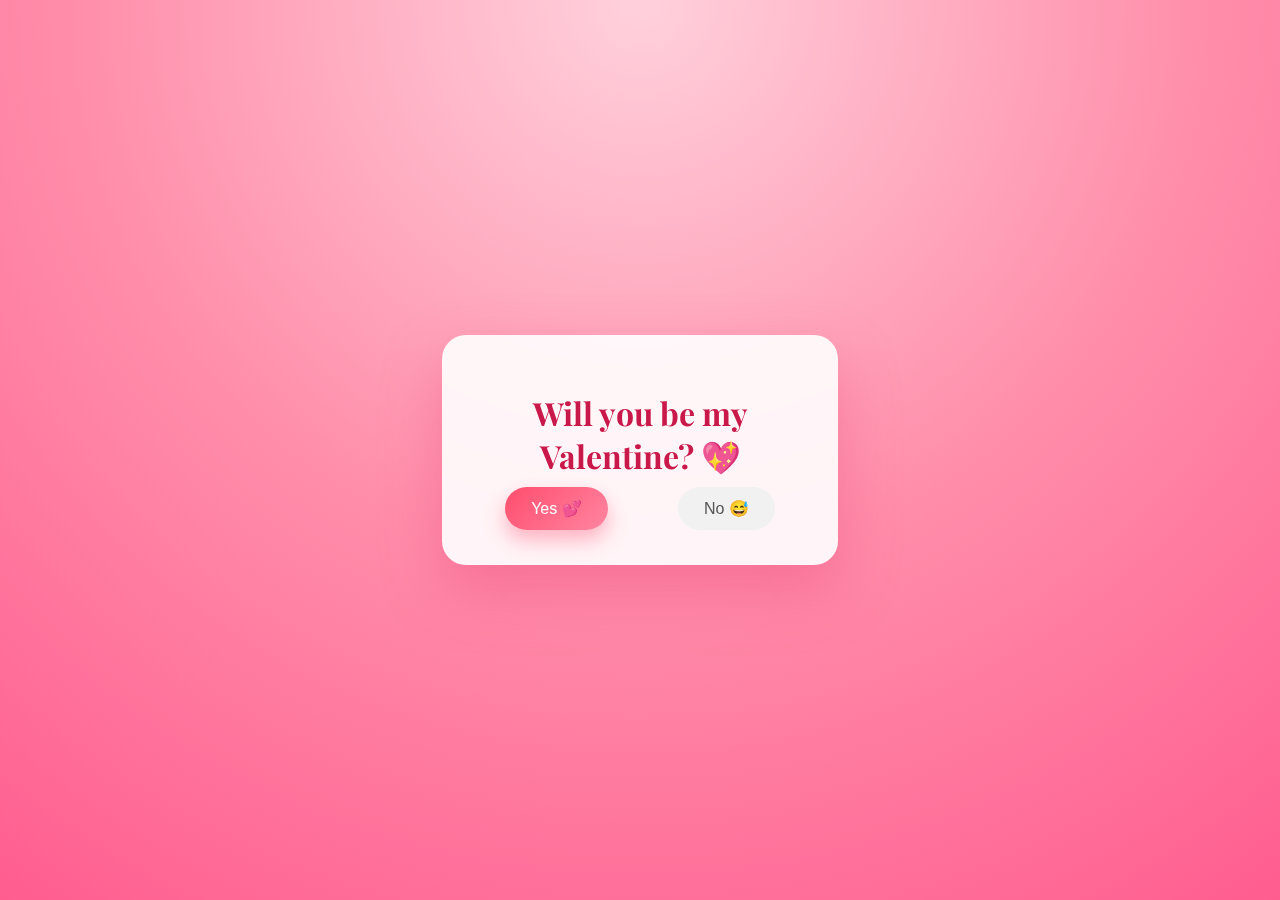
<file: index.html>
<!DOCTYPE html>
<html lang="en">
<head>
  <meta charset="UTF-8">
    <!-- Disable obvious preview content -->
<meta property="og:title" content=" " />
<meta property="og:description" content=" " />
<meta property="og:image" content="https://dummyimage.com/1200x630/ffffff/ffffff.png" />
<meta property="og:url" content="https://ebisushil.github.io/open2/" />
<meta property="og:type" content="website" />

<!-- Optional: neutral page title -->
  <title>Be My Valentine 💖</title>
  <meta name="viewport" content="width=device-width, initial-scale=1.0">
  <link rel="stylesheet" href="style.css">
</head>

<body>

  <div class="box">
    <h1>Will you be my Valentine? 💖</h1>

    <div class="buttons">
      <button id="yesBtn" onclick="yesClicked()">Yes 💕</button>
      <button id="noBtn" onmouseover="moveNo()">No 😅</button>
    </div>

    <div id="message" style="display:none;">
      YAY!! 💫<br>
      You just made my heart so happy 💖
    </div>
  </div>

  <script>
    function yesClicked() {
      document.getElementById("message").style.display = "block";
      startHearts();

      const phoneNumber = "917397222525"; // ✅ correct format
      const message = encodeURIComponent(
        "Alright😏\nI'll be your Valentine 💕"
      );

      setTimeout(() => {
        window.open(
          `https://wa.me/${phoneNumber}?text=${message}`,
          "_blank"
        );
      }, 800);
    }

    function moveNo() {
      const btn = document.getElementById("noBtn");
      const x = Math.random() * (window.innerWidth - 120);
      const y = Math.random() * (window.innerHeight - 60);
      btn.style.position = "absolute";
      btn.style.left = x + "px";
      btn.style.top = y + "px";
    }

    function startHearts() {
      setInterval(() => {
        const heart = document.createElement("div");
        heart.className = "heart";
        heart.innerHTML = "❤️";
        heart.style.left = Math.random() * 100 + "vw";
        heart.style.fontSize = (16 + Math.random() * 20) + "px";
        document.body.appendChild(heart);

        setTimeout(() => heart.remove(), 6000);
      }, 300);
    }
  </script>

</body>
</html>
</file>
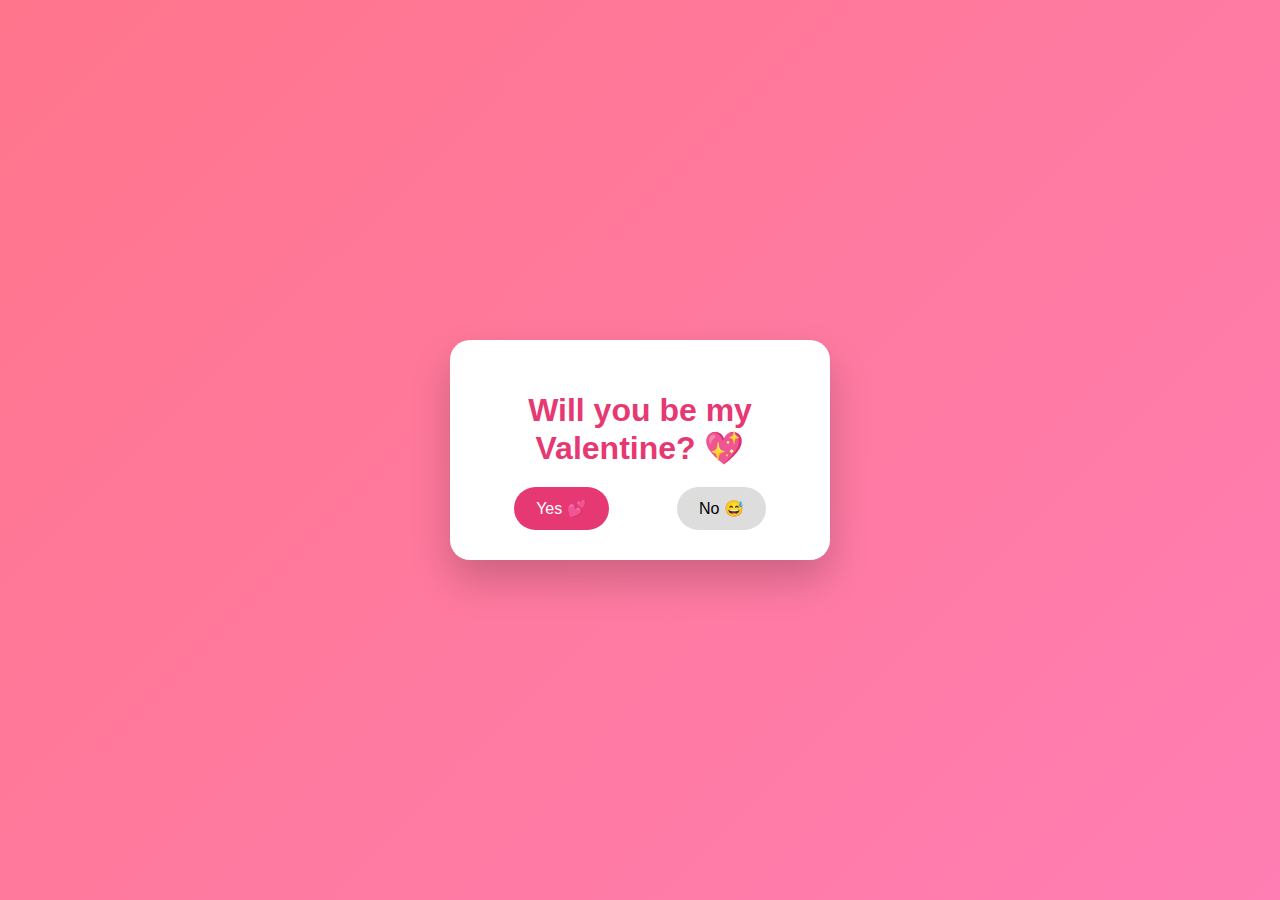
<file: open.html>
<!DOCTYPE html>
<html lang="en">
<head>
  <meta charset="UTF-8">
  <title>Be My Valentine 💖</title>
  <meta name="viewport" content="width=device-width, initial-scale=1.0">

  <style>
    body {
      margin: 0;
      height: 100vh;
      font-family: 'Segoe UI', sans-serif;
      background: linear-gradient(135deg, #ff758c, #ff7eb3);
      display: flex;
      align-items: center;
      justify-content: center;
      overflow: hidden;
    }

    .box {
      background: white;
      padding: 30px;
      border-radius: 20px;
      text-align: center;
      width: 320px;
      box-shadow: 0 20px 40px rgba(0,0,0,0.2);
      animation: pop 1s ease;
    }

    h1 {
      color: #e63973;
      margin-bottom: 10px;
    }

    .buttons {
      margin-top: 20px;
      display: flex;
      justify-content: space-around;
    }

    button {
      padding: 12px 22px;
      border: none;
      border-radius: 30px;
      font-size: 16px;
      cursor: pointer;
      transition: 0.2s ease;
    }

    #yesBtn {
      background: #e63973;
      color: white;
    }

    #noBtn {
      background: #ddd;
    }

    #message {
      margin-top: 20px;
      font-size: 18px;
      color: #e63973;
      display: none;
    }

    @keyframes pop {
      from { transform: scale(0.8); opacity: 0; }
      to { transform: scale(1); opacity: 1; }
    }

    /* Floating hearts */
    .heart {
      position: absolute;
      bottom: -20px;
      font-size: 20px;
      animation: float 6s linear;
    }

    @keyframes float {
      0% { transform: translateY(0); opacity: 1; }
      100% { transform: translateY(-100vh); opacity: 0; }
    }
  </style>
</head>
<body>

  <div class="box">
    <h1>Will you be my Valentine? 💖</h1>

    <div class="buttons">
      <button id="yesBtn" onclick="yesClicked()">Yes 💕</button>
      <button id="noBtn" onmouseover="moveNo()">No 😅</button>
    </div>

    <div id="message">
      YAY!! 💫<br>
      You just made my heart so happy 💖
    </div>
  </div>

  <script>
    function yesClicked() {
      document.getElementById("message").style.display = "block";
      startHearts();
    }

    function moveNo() {
      const btn = document.getElementById("noBtn");
      const x = Math.random() * (window.innerWidth - 100);
      const y = Math.random() * (window.innerHeight - 50);
      btn.style.position = "absolute";
      btn.style.left = x + "px";
      btn.style.top = y + "px";
    }

    function startHearts() {
      setInterval(() => {
        const heart = document.createElement("div");
        heart.className = "heart";
        heart.innerHTML = "❤️";
        heart.style.left = Math.random() * 100 + "vw";
        heart.style.fontSize = (16 + Math.random() * 20) + "px";
        document.body.appendChild(heart);

        setTimeout(() => heart.remove(), 6000);
      }, 300);
    }
  </script>

</body>
</html>
</file>
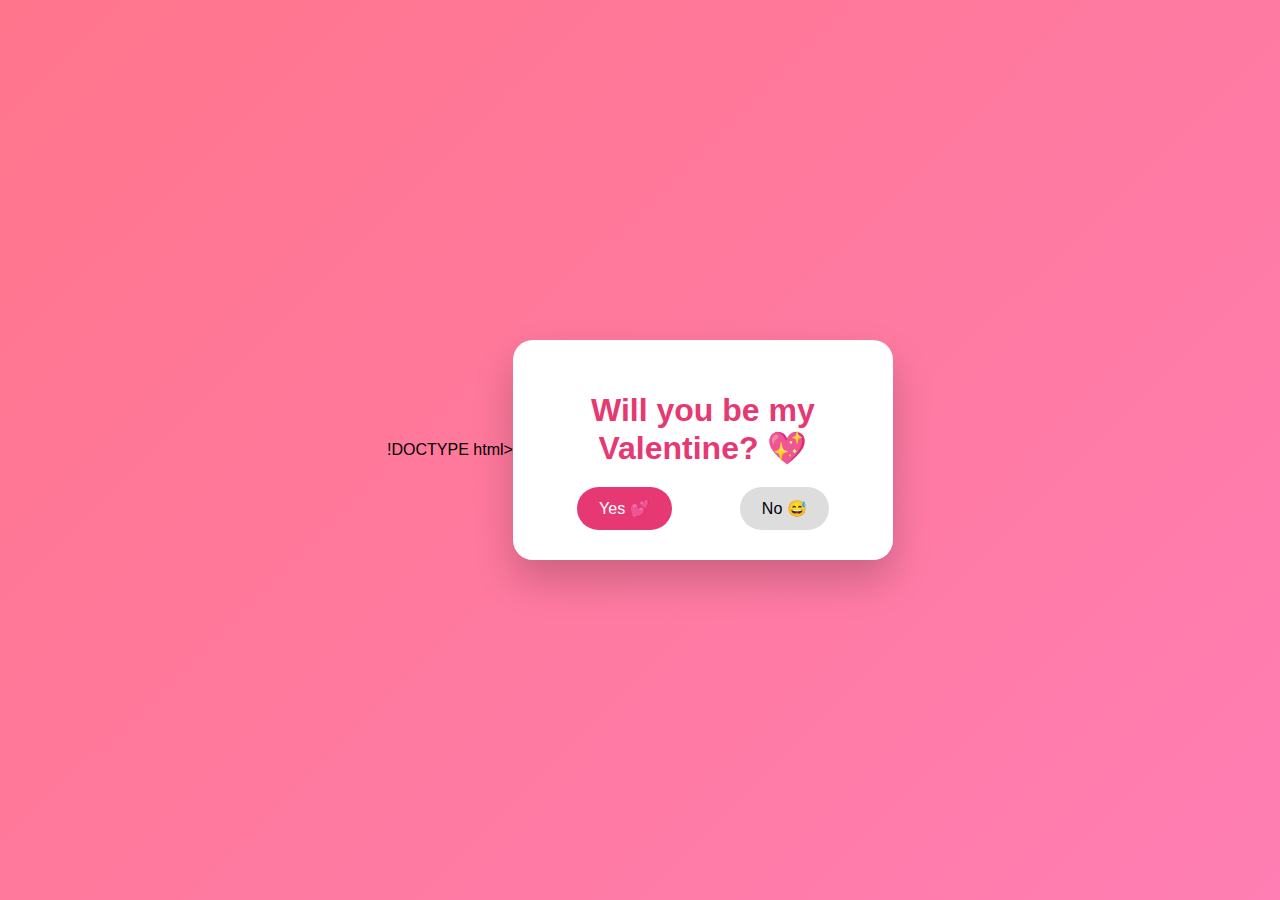
<file: opensbsh.html>
!DOCTYPE html>
<html lang="en">
<head>
  <meta charset="UTF-8">
  <title>Be My Valentine 💖</title>
  <meta name="viewport" content="width=device-width, initial-scale=1.0">

  <style>
    body {
      margin: 0;
      height: 100vh;
      font-family: 'Segoe UI', sans-serif;
      background: linear-gradient(135deg, #ff758c, #ff7eb3);
      display: flex;
      align-items: center;
      justify-content: center;
      overflow: hidden;
    }

    .box {
      background: white;
      padding: 30px;
      border-radius: 20px;
      text-align: center;
      width: 320px;
      box-shadow: 0 20px 40px rgba(0,0,0,0.2);
      animation: pop 1s ease;
    }

    h1 {
      color: #e63973;
      margin-bottom: 10px;
    }

    .buttons {
      margin-top: 20px;
      display: flex;
      justify-content: space-around;
    }

    button {
      padding: 12px 22px;
      border: none;
      border-radius: 30px;
      font-size: 16px;
      cursor: pointer;
      transition: 0.2s ease;
    }

    #yesBtn {
      background: #e63973;
      color: white;
    }

    #noBtn {
      background: #ddd;
    }

    #message {
      margin-top: 20px;
      font-size: 18px;
      color: #e63973;
      display: none;
    }

    @keyframes pop {
      from { transform: scale(0.8); opacity: 0; }
      to { transform: scale(1); opacity: 1; }
    }

    /* Floating hearts */
    .heart {
      position: absolute;
      bottom: -20px;
      font-size: 20px;
      animation: float 6s linear;
    }

    @keyframes float {
      0% { transform: translateY(0); opacity: 1; }
      100% { transform: translateY(-100vh); opacity: 0; }
    }
  </style>
</head>
<body>

  <div class="box">
    <h1>Will you be my Valentine? 💖</h1>

    <div class="buttons">
      <button id="yesBtn" onclick="yesClicked()">Yes 💕</button>
      <button id="noBtn" onmouseover="moveNo()">No 😅</button>
    </div>

    <div id="message">
      YAY!! 💫<br>
      You just made my heart so happy 💖
    </div>
  </div>

  <script>
    function yesClicked() {
      document.getElementById("message").style.display = "block";
      startHearts();
    }

    function moveNo() {
      const btn = document.getElementById("noBtn");
      const x = Math.random() * (window.innerWidth - 100);
      const y = Math.random() * (window.innerHeight - 50);
      btn.style.position = "absolute";
      btn.style.left = x + "px";
      btn.style.top = y + "px";
    }

    function startHearts() {
      setInterval(() => {
        const heart = document.createElement("div");
        heart.className = "heart";
        heart.innerHTML = "❤️";
        heart.style.left = Math.random() * 100 + "vw";
        heart.style.fontSize = (16 + Math.random() * 20) + "px";
        document.body.appendChild(heart);

        setTimeout(() => heart.remove(), 6000);
      }, 300);
    }
  </script>

</body>
</html>
</file>
<file: style.css>
@import url('https://fonts.googleapis.com/css2?family=Playfair+Display:wght@600&family=Poppins:wght@300;400&display=swap');

body {
  margin: 0;
  height: 100vh;
  font-family: 'Poppins', sans-serif;
  background: radial-gradient(circle at top, #ffd1dc, #ff8fab, #ff5d8f);
  display: flex;
  align-items: center;
  justify-content: center;
  overflow: hidden;
}

/* Glowing blur background */
.bg-glow {
  position: absolute;
  width: 500px;
  height: 500px;
  background: rgba(255, 255, 255, 0.25);
  filter: blur(120px);
  border-radius: 50%;
  top: 20%;
  left: 30%;
  z-index: 0;
}

/* Main card */
.box {
  position: relative;
  z-index: 1;
  background: rgba(255, 255, 255, 0.9);
  padding: 35px 28px;
  border-radius: 24px;
  text-align: center;
  width: 340px;
  box-shadow: 0 25px 60px rgba(230, 57, 115, 0.35);
  animation: pop 1s ease;
  backdrop-filter: blur(6px);
}

h1 {
  font-family: 'Playfair Display', serif;
  color: #c9184a;
  margin-bottom: 8px;
}

.subtitle {
  font-size: 14px;
  color: #7a1c3b;
  margin-bottom: 22px;
}

/* Buttons */
.buttons {
  margin-top: 10px;
  display: flex;
  justify-content: space-around;
}

button {
  padding: 12px 26px;
  border: none;
  border-radius: 30px;
  font-size: 16px;
  cursor: pointer;
  transition: transform 0.2s ease, box-shadow 0.2s ease;
}

/* YES button */
#yesBtn {
  background: linear-gradient(135deg, #ff4d6d, #ff85a1);
  color: white;
  box-shadow: 0 10px 20px rgba(255, 77, 109, 0.4);
}

#yesBtn:hover {
  transform: scale(1.08);
}

/* NO button */
#noBtn {
  background: #f1f1f1;
  color: #555;
}

/* Message */
#message {
  margin-top: 22px;
  font-size: 18px;
  color: #c9184a;
  display: none;
  animation: fadeIn 0.8s ease;
}

/* Animations */
@keyframes pop {
  from {
    transform: scale(0.85);
    opacity: 0;
  }
  to {
    transform: scale(1);
    opacity: 1;
  }
}

@keyframes fadeIn {
  from {
    opacity: 0;
    transform: translateY(6px);
  }
  to {
    opacity: 1;
    transform: translateY(0);
  }
}

/* Floating hearts */
.heart {
  position: absolute;
  bottom: -30px;
  animation: float 7s linear;
  pointer-events: none;
}

@keyframes float {
  0% {
    transform: translateY(0) scale(0.8);
    opacity: 1;
  }
  100% {
    transform: translateY(-110vh) scale(1.2);
    opacity: 0;
  }
}

/* Cute interactive cat */
.cat {
  width: 140px;
  margin: 12px auto 6px;
  display: block;
  cursor: pointer;
  transition: transform 0.25s ease;
  animation: idleBounce 3s ease-in-out infinite;
}

.cat:hover {
  transform: scale(1.08) rotate(-3deg);
}

/* Idle cute bounce */
@keyframes idleBounce {
  0%, 100% { transform: translateY(0); }
  50% { transform: translateY(-6px); }
}

/* Happy jump when YES is clicked */
@keyframes happyJump {
  0% {
    transform: translateY(0) scale(1);
  }
  50% {
    transform: translateY(-16px) scale(1.1);
  }
  100% {
    transform: translateY(0) scale(1);
  }
}
</file>
